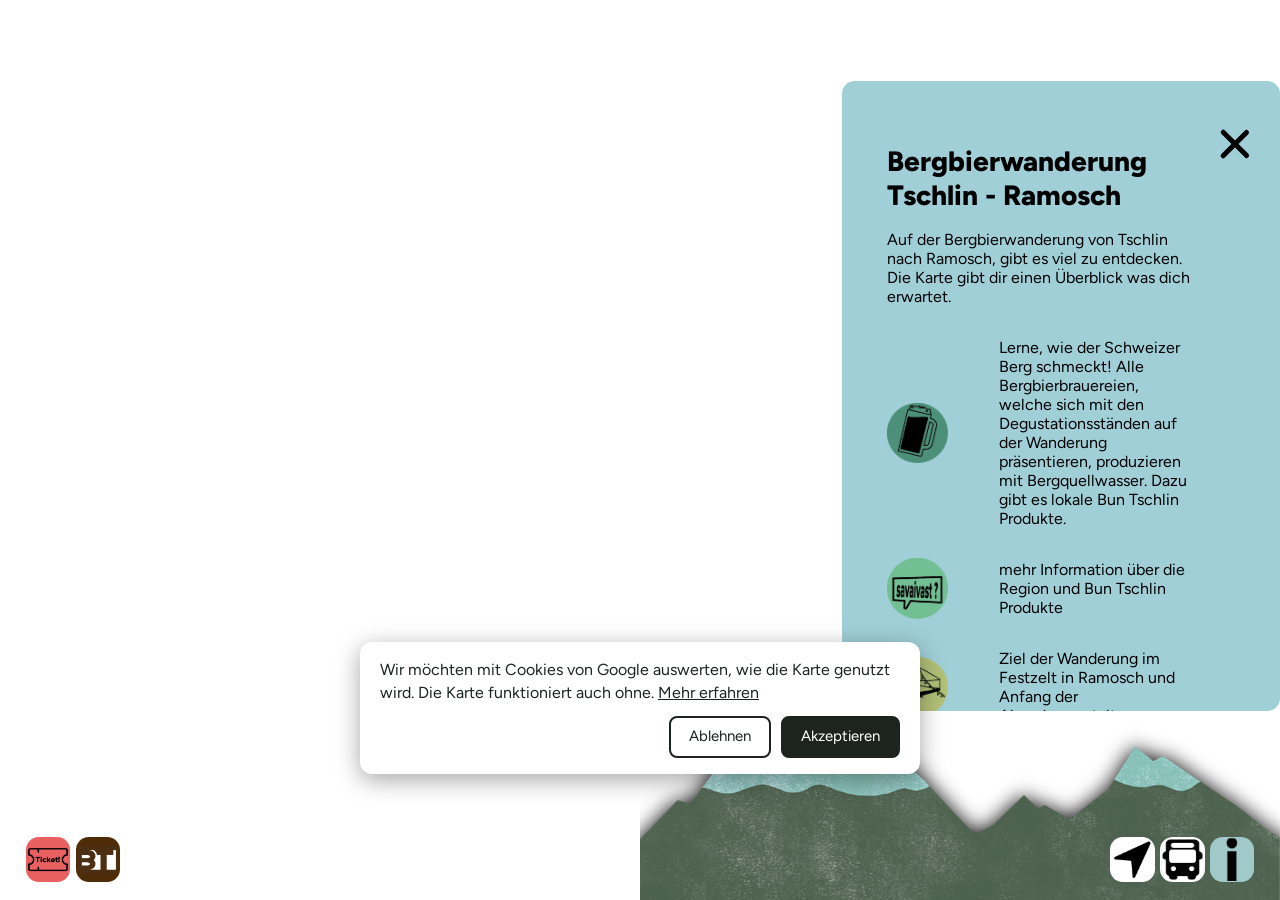
<file: index.html>
<!DOCTYPE html>
<html lang='de'>

<head>
    <meta charset='utf-8' />
    <title>Bergbierfestival Karte</title>
    <meta name='viewport' content='width=device-width, initial-scale=1' />
    <script src='https://api.tiles.mapbox.com/mapbox-gl-js/v2.9.1/mapbox-gl.js'></script>
    <script src="./js/jquery-3.7.1.min.js"></script>

    <link href='https://api.tiles.mapbox.com/mapbox-gl-js/v2.9.1/mapbox-gl.css' rel='stylesheet' />

    <link rel="preload" href="./font/figtree-latin-400-normal.woff2" as="font" type="font/woff2" crossorigin>
    <link rel="preload" href="./font/figtree-latin-800-normal.woff2" as="font" type="font/woff2" crossorigin>
    <link rel="preload" as="style" href="style.css">
    <link rel="stylesheet" href="style.css">

    <link rel="preload" href="./img/logo/bsSchorta.jpg">
    <link rel="preload" href="./img/logo/bzZanetti.jpg">
    <link rel="preload" href="./img/logo/prRiatsch.jpg">

    <link rel="preload" href="./img/logo/simmentaler.png">
    <link rel="preload" href="./img/logo/beEngiadinaisa.jpeg">
    <link rel="preload" href="./img/logo/mundart.png">

    <link rel="preload" href="./img/memories/foto1.jpg">
    <link rel="preload" href="./img/memories/foto2.jpg">
    <link rel="preload" href="./img/memories/foto3.jpg">




    <!-- Google Tag Manager: wird erst nach Einwilligung geladen (consent.js) -->
    <script src="consent.js" defer></script>
</head>

<body>


    <div id="banner"><img src="./illustrationen/banner.png" alt="Bergbierfestival Tschlin"></div>


    <div id='map'></div>

    <div id="hiddenInfoGeneral" class="boxDesign">
        <div class="arrow" id="arrowBarInfo" onclick="one()">
            <div class=" line"></div>
            <div class="line" id="second"></div>
        </div>
        <div id="labelsGeneral" class="layoutDesignText">
            <h1>Bergbierwanderung Tschlin - Ramosch</h1>
            <p>Auf der Bergbierwanderung von Tschlin nach Ramosch, gibt es viel zu entdecken. Die Karte gibt dir einen
                Überblick was dich erwartet.</p>

            <div class="legende">
                <div>
                    <img src="./iconsMap/stand.png" alt="">
                    <p>Lerne, wie der Schweizer Berg schmeckt!
                        Alle Bergbierbrauereien, welche sich mit den Degustationsständen auf der Wanderung präsentieren,
                        produzieren mit Bergquellwasser. Dazu gibt es lokale Bun Tschlin Produkte.</p>
                </div>

                <div>
                    <img src="./iconsMap/savaivast.png" alt="">
                    <p>mehr Information über die Region und Bun Tschlin Produkte</p>
                </div>


                <div>
                    <img src="./iconsMap/konzert.png" alt="">
                    <p> Ziel der Wanderung im Festzelt in Ramosch und Anfang der Abendveranstaltung.</p>
                </div>
                <h2><br>Start</h2>
                <p>Tschlin, Posthaltestelle: zwischen 11:00 und 14:00 Uhr (Shuttle vorhanden). Alle
                    Bergbierliebhabenden erhalten dort ein Degustationsglas und ihr Festbändel für die Wanderung. </p>
                <p>Abgabe von Bier ab 16 Jahren.</p>
                <h2>Wanderung</h2>
                <p>Die Wanderung kann in individueller Geschwindigkeit absolviert werden. Die 6 Stände sind während
                    den in der Karte erwähnten Zeiten betreut und in regelmässigen Abständen der Strecke entlang
                    verteilt. Zeitbedarf inkl. Pausen 3 – 5 Stunden. </p>
                <h2>Strecke</h2>
                <p>Der Weg ist bis nach Ramosch gekennzeichnet, folgt einfach der «Bergbierwanderung» Markierung. Die
                    Wanderung ist leicht und kann in einfachen Wanderschuhen absolviert werden. Warme Kleidung und ein
                    Fotoapparat sind wichtig.</p>
                <h2>Verpflegung / Stände</h2>
                <p>An diversen Ständen gibt es auch Spezialitäten aus dem Bun Tschlin Angebot. Dies sorgt zusätzlich für
                    eine kulinarische Bereicherung auf der Wanderung und bietet die Möglichkeit das Bun Tschlin Angebot
                    kennen zu lernen.</p>
                <h2>Ziel / Festgelände</h2>
                <p>Festzelt in Ramosch<br>Türöffnung 16:00 Uhr</p>
                <h2>Profil</h2>
                <p>Länge: 11.6km<br>Auf-/Abstiege: 401m / 744m<br>Zeit: 3 - 5 h<br>min / max Höhe: 1153 m / 1783 m</p>
                <br>
                <h2>Notfall:</h2>
                <p>REGA: <a href="tel:1414">1414</a> <br><br>
                    SANITÄT: <a href="tel:144">144</a> <br><br>
                    OK: <a href="tel:+41793437926">079 343 79 26</a> / <a href="tel:+41767191480">076 719 14 80</a></p>
                <br>
                <h2>Sponsoren</h2>
                <img src="./img/logo/sponsoren2026.png" alt="Logos der Sponsoren" style="width: 100%; height: auto;">
                <p><br><a href="./impressum.html">Impressum & Datenschutz</a></p>

            </div>

        </div>

    </div>

    <div id="hiddenBus" class="boxDesign">
        <div class="arrow" id="arrowBarInfo" onclick="one()">
            <div class=" line"></div>
            <div class="line" id="second"></div>
        </div>
        <div id="labelsBus" class="layoutDesignText">
            <img src="./img/busfahrplan/busfahrplan2026.jpg" alt="Busfahrplan 2026">
            <a class="downloadButton" href="./img/busfahrplan/busfahrplan2026.pdf" download="Busfahrplan_BBF26.pdf" target="_blank">Shuttle-Service herunterladen (PDF)</a>
        </div>
    </div>

    <div id="layerOne">
        <div class="arrow" onclick="one()" id="arrowBarInfo">
            <div class=" line"></div>
            <div class="line" id="second"></div>
        </div>
        <div id="one"></div>
    </div>

    <div id="layerTwo" class='boxDesign'>
        <div class="arrow" id="arrowBarInfo" onclick="two()">
            <div class=" line"></div>
            <div class="line" id="second"></div>
        </div>
        <div id="two" class="layoutDesignText"></div>
    </div>



    <div id="bergmassiv" data-tooltip="Höhenprofil anzeigen">
        <img src="./illustrationen/bergmassiv.png" alt="Höhenprofil anzeigen">
    </div>

    <div id="actionHoehenprofil">
        <svg id="Layer_1" xmlns="http://www.w3.org/2000/svg" viewBox="0 0 377 355.77" class="hiddeBergprofil">

            <polygon class="cls-1"
                points="0 44.05 9.22 44.05 34.83 37.9 40.98 24.59 53.27 24.59 64.54 24.59 77.86 19.46 87.08 24.59 100.4 24.59 121.91 19.46 129.08 7.17 142.4 11.27 158.79 0 169.04 0 184.87 9.22 205.92 12.29 226.4 22.03 238.7 29.71 260.21 35.86 278.65 44.05 288.9 44.05 301.19 59.42 309.97 67.61 330.9 79.91 348.32 93.23 367.78 102.45 377 102.45 377 355.77 0 355.77 0 44.05" />
        </svg>

        <div id="textHoehenprofil" class="hiddeBergprofil">
            <h2>Länge: 11.6km</h2><br>
            <h2>Auf-/Abstiege: 401m / 744m</h2><br>
            <h2>Zeit: 3 - 5 h</h2><br>
            <h2>min / max Höhe: 1153 m / 1783 m</h2><br>
        </div>
    </div>

    <div class="iconBlock" id="right">


        <div id="circleNavi" onclick="geoFindMe()" class="buttonDesign" data-tooltip="Mein Standort" aria-label="Mein Standort">
            <img src="./illustrationen/navigation.png" alt="Mein Standort">
        </div>

        <div id="circleBus" onclick="infosBus()" class="buttonDesign" data-tooltip="Shuttle-Service" aria-label="Shuttle-Service">

            <img src="./illustrationen/bus.png" alt="Shuttle-Service">
        </div>

        <div id="circleGeneral" onclick="infosGeneral()" class="buttonDesign" data-tooltip="Informationen" aria-label="Informationen">

            <img src="./illustrationen/info.png" alt="Informationen">


        </div>

    </div>

    <div class="iconBlock" id="left">
        <a id="nochKeinTicket" class="buttonDesign" target="_blank" data-tooltip="Tickets kaufen" aria-label="Tickets kaufen"
            href="https://www.ticketino.com/de/Event/Bergbierfestival-2026/208650"><img
                src="./illustrationen/ticket.png" alt="Tickets kaufen">
        </a>
        <a target="_blank" id="BT" class="buttonDesign" data-tooltip="Bun Tschlin Shop" aria-label="Bun Tschlin Shop" href="https://shop.buntschlin.ch/"><img
                src="./illustrationen/BT.png" alt="Bun Tschlin Shop">
        </a>
    </div>



    <script src="locations.js"></script>
</body>
</file>
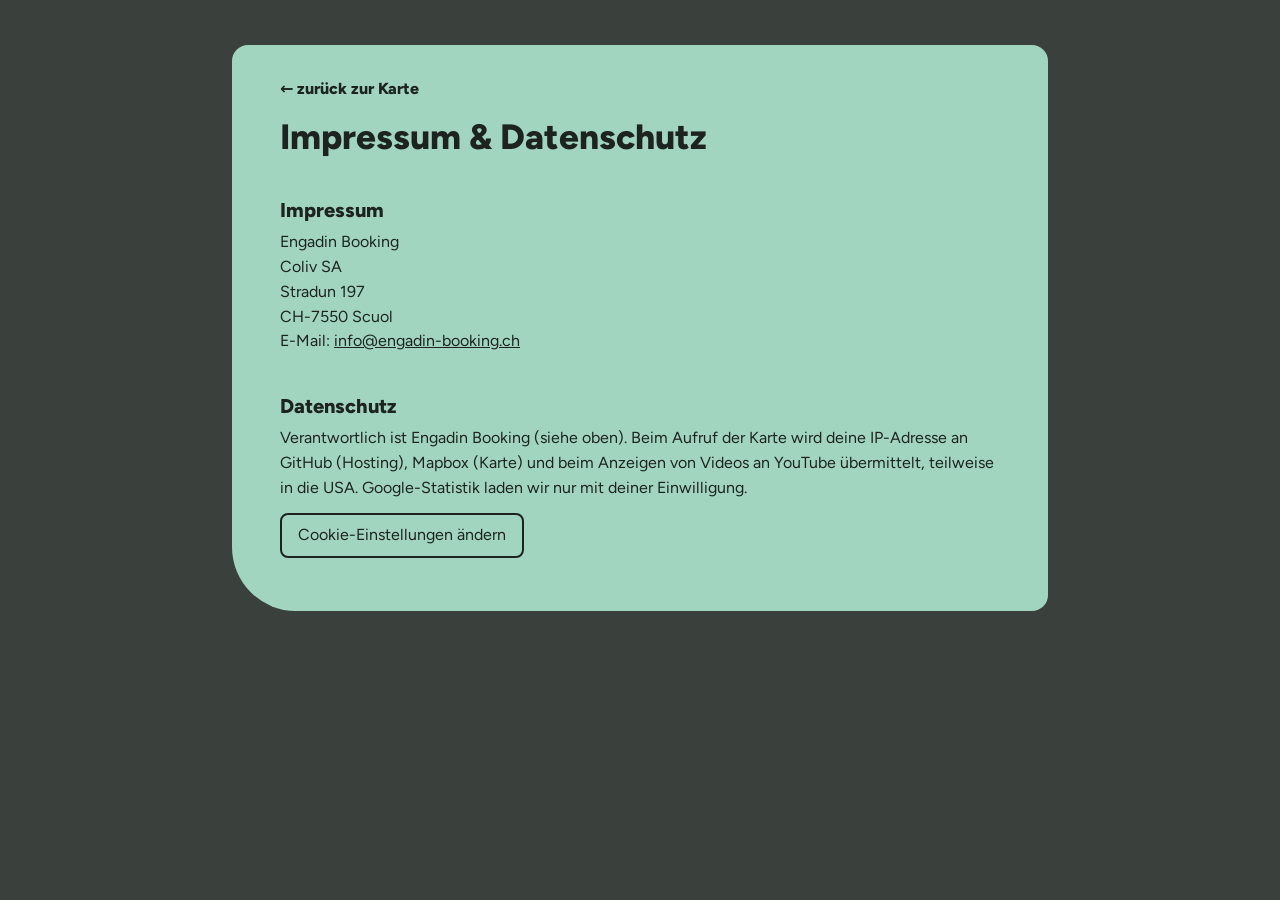
<file: impressum.html>
<!DOCTYPE html>
<html lang='de'>

<head>
    <meta charset='utf-8' />
    <title>Impressum & Datenschutz – Bergbierfestival Karte</title>
    <meta name='viewport' content='width=device-width, initial-scale=1' />
    <meta name="robots" content="noindex">
    <style>
        @font-face {
            font-family: 'Figtree';
            font-weight: 400;
            font-display: swap;
            src: url('./font/figtree-latin-400-normal.woff2') format('woff2');
        }

        @font-face {
            font-family: 'Figtree';
            font-weight: 800;
            font-display: swap;
            src: url('./font/figtree-latin-800-normal.woff2') format('woff2');
        }

        :root {
            --hintergrund: #3a413c;
            --flaeche: #a2d5bf;
            --text: #1d2420;
        }

        body {
            margin: 0;
            padding: 0 16px;
            background-color: var(--hintergrund);
            color: var(--text);
            font-family: 'Figtree', system-ui, sans-serif;
            line-height: 1.55;
        }

        main {
            max-width: 720px;
            margin: 5vh auto;
            padding: 32px clamp(20px, 5vw, 48px) 40px;
            background-color: var(--flaeche);
            border-radius: 16px 16px 16px 64px;
        }

        h1,
        h2 {
            font-weight: 800;
            line-height: 1.2;
        }

        h1 {
            font-size: clamp(1.7rem, 5vw, 2.2rem);
            margin: 0.4em 0 0.8em;
        }

        h2 {
            font-size: 1.25rem;
            margin: 2em 0 0.4em;
        }

        h3 {
            font-size: 1rem;
            margin: 1.4em 0 0.2em;
        }

        p,
        ul {
            margin: 0 0 0.8em;
        }

        a {
            color: inherit;
        }

        .zurueck {
            display: inline-block;
            font-weight: 600;
            text-decoration: none;
        }

        .zurueck:hover {
            text-decoration: underline;
        }

        .knopf {
            font: inherit;
            padding: 8px 16px;
            border-radius: 8px;
            border: 2px solid var(--text);
            background-color: transparent;
            color: var(--text);
            cursor: pointer;
        }

        #cookieStatus {
            margin-left: 8px;
        }

    </style>
</head>

<body>
    <main>
        <a class="zurueck" href="./">← zurück zur Karte</a>

        <h1>Impressum & Datenschutz</h1>

        <h2>Impressum</h2>
        <p>
            Engadin Booking<br>
            Coliv SA<br>
            Stradun 197<br>
            CH-7550 Scuol<br>
            E-Mail: <a href="mailto:info@engadin-booking.ch">info@engadin-booking.ch</a>
        </p>

        <h2 id="datenschutz">Datenschutz</h2>
        <p>Verantwortlich ist Engadin Booking (siehe oben). Beim Aufruf der Karte wird deine IP-Adresse an GitHub
            (Hosting), Mapbox (Karte) und beim Anzeigen von Videos an YouTube übermittelt, teilweise in die USA.
            Google-Statistik laden wir nur mit deiner Einwilligung.</p>
        <p><button type="button" class="knopf" id="cookieZuruecksetzen">Cookie-Einstellungen ändern</button>
            <span id="cookieStatus" role="status"></span></p>
    </main>

    <script>
        //Wahl löschen: beim nächsten Besuch der Karte erscheint der Cookie-Hinweis wieder
        document.getElementById('cookieZuruecksetzen').onclick = function () {
            try { localStorage.removeItem('cookieEinwilligung'); } catch (e) { }
            document.getElementById('cookieStatus').textContent = 'Erledigt – der Hinweis erscheint wieder, wenn du zur Karte zurückkehrst.';
        };
    </script>
</body>

</html>
</file>
<file: style.css>
/* Schrift: Figtree (kostenlos, SIL Open Font License, siehe font/Figtree-OFL.txt) */
@font-face {
    font-family: 'Figtree';
    font-style: normal;
    font-weight: 400;
    font-display: swap;
    src: url('./font/figtree-latin-400-normal.woff2') format('woff2');
    unicode-range: U+0000-00FF,U+0131,U+0152-0153,U+02BB-02BC,U+02C6,U+02DA,U+02DC,U+0304,U+0308,U+0329,U+2000-206F,U+20AC,U+2122,U+2191,U+2193,U+2212,U+2215,U+FEFF,U+FFFD;
}

@font-face {
    font-family: 'Figtree';
    font-style: normal;
    font-weight: 400;
    font-display: swap;
    src: url('./font/figtree-latin-ext-400-normal.woff2') format('woff2');
    unicode-range: U+0100-02BA,U+02BD-02C5,U+02C7-02CC,U+02CE-02D7,U+02DD-02FF,U+0304,U+0308,U+0329,U+1D00-1DBF,U+1E00-1E9F,U+1EF2-1EFF,U+2020,U+20A0-20AB,U+20AD-20C0,U+2113,U+2C60-2C7F,U+A720-A7FF;
}

@font-face {
    font-family: 'Figtree';
    font-style: normal;
    font-weight: 800;
    font-display: swap;
    src: url('./font/figtree-latin-800-normal.woff2') format('woff2');
    unicode-range: U+0000-00FF,U+0131,U+0152-0153,U+02BB-02BC,U+02C6,U+02DA,U+02DC,U+0304,U+0308,U+0329,U+2000-206F,U+20AC,U+2122,U+2191,U+2193,U+2212,U+2215,U+FEFF,U+FFFD;
}

@font-face {
    font-family: 'Figtree';
    font-style: normal;
    font-weight: 800;
    font-display: swap;
    src: url('./font/figtree-latin-ext-800-normal.woff2') format('woff2');
    unicode-range: U+0100-02BA,U+02BD-02C5,U+02C7-02CC,U+02CE-02D7,U+02DD-02FF,U+0304,U+0308,U+0329,U+1D00-1DBF,U+1E00-1E9F,U+1EF2-1EFF,U+2020,U+20A0-20AB,U+20AD-20C0,U+2113,U+2C60-2C7F,U+A720-A7FF;
}

body {
    font-family: 'Figtree', system-ui, sans-serif;
    height: 100%;
    margin: 0;
    padding: 0;
    overscroll-behavior: none;
}

h1 {
    font-family: 'Figtree', system-ui, sans-serif;
    font-weight: 800;
    margin: 0 0 2vh 0;
    font-size: 26px;
}

h2 {
    margin: 0;
    font-size: 18px;
}

h3 {
    font-family: 'Figtree', system-ui, sans-serif;
    font-weight: 800;
    margin: 0;
}


img {
    width: 100%;
    height: 100%;
    object-fit: contain;
}

a {
    color: black;
}

p {
    hyphens: auto;
    font-size: 15px;
}

iframe {
    width: 100%;
}




#banner {
    z-index: 3;
    position: fixed;
    display: flex;
    justify-content: center;
    margin-left: auto;
    margin-right: auto;
    width: 100%;
}


#bergmassiv {
    z-index: 3;
    bottom: -5px;
    position: fixed;
    display: flex;
    justify-content: center;
    width: 100%;
    object-fit: contain;
    height: 20%;
}

#bergmassiv img {
    margin: 0;
    width: 100%;
    object-fit: fill;
}

svg {
    transform: scale(1);
    bottom: 0;
    z-index: 1;
    fill: #020e04db;
    position: absolute;

}

#textHoehenprofil {
    bottom: 20vh;
    width: 100%;
    z-index: 1;
    margin-left: 4em;
    display: block;
    justify-content: center;
    color: #ffffff;
    position: fixed;
}

#actionHoehenprofil {
    display: none;
    opacity: 0;
    -webkit-transition: opacity 0.3s ease-in-out;
    -moz-transition: opacity 0.3s ease-in-out;
    -ms-transition: opacity 0.3s ease-in-out;
    -o-transition: opacity 0.3s ease-in-out;
    transition: opacity 0.3s ease-in-out;
}

#actionHoehenprofil.fade {
    z-index: 4;
    display: block;
    opacity: 1;
}





#map {
    position: absolute;
    top: 0;
    bottom: 0;
    width: 100%;
}



.layoutDesignText {
    margin: 8vh 6vh 8vh 3vh;
}

.layoutDesignIllus {
    margin: 8vh 6vh 8vh 3vh;
}

.boxDesign {
    position: absolute;
    height: auto;
    width: 87vw;
    z-index: 2;
    right: 0;
    top: 9vh;
    border-radius: 1vw 1vw 1vw 10vw;
    background-color: #a2d5bf;
    overflow: auto;
    max-height: 67vh;
}

.boxAbgesagt {
    background-color: #fa4c4c;
}

.boxDurchfuehrung {
    background-color: #4CFAE9;
}


.boxDesignSmall {
    width: 67vw;
    background-color: #00a26b;
}

.boxDesignDidYouKnow {
    background-color: #72bf93;
}

.boxDesignKonzert {
    background-color: #b3c078;

}

.illusDesign {
    top: 9vh;
    z-index: 1;
    right: 0;
    position: absolute;
    padding: 0 0 3vh 2vh;
}

#layerOne {
    display: none;
}

#layerTwo {
    display: none;
}


#hiddenInfoGeneral {
    background-color: #a0cfd7;
    display: block;
}

#hiddenBus {
    background-color: #d3e9f5;
    display: none;
}

.downloadButton {
    display: inline-block;
    margin-top: 2vh;
    padding: 1.2vh 2.5vh;
    border-radius: 3vh;
    background-color: white;
    color: black;
    font-weight: bold;
    text-decoration: none;
    box-shadow: 0 0.3vh 0.8vh rgba(0, 0, 0, 0.2);
}

.downloadButton:hover {
    background-color: #a0cfd7;
}


.legende {
    display: flex;
    flex-direction: column;
}

.legende div {
    display: flex;
    flex-direction: row;
    align-items: center;

}

.legende img {
    width: 20%;
    margin: 1vh 4vw 1vh 0;

}






.arrow {
    position: fixed;
    width: 4vw;
    height: 4vw;
    padding-top: 11vh;
    right: 3.5vw;
    z-index: 2;
}

.line {
    position: absolute;
    left: 50%;
    width: 8vw;
    height: 1vw;
    border-radius: 2vw;
    background: #000000;
    transform: translate(-50%, -50%) rotate(45deg);
}

#second {
    transform: translate(-50%, -50%) rotate(-45deg);
}

#circle {
    margin: 2vw;
    background-color: rgb(77, 143, 121);
    width: 40vw;
    height: 40vw;
    border-radius: 100%;
}

#circle2 {
    margin: 2vw;
    background-color: #4d8f79;
    width: 40vw;
    height: 40vw;
    border-radius: 100%;
}








#blue {
    height: fit-content;
}


.iconBlock {
    z-index: 5;
    position: fixed;
    bottom: 2vh;

    display: flex;
    justify-content: center;
    align-items: center;
    gap: 1vw;

}

#right {
    right: 2vw;
}

#left {
    left: 2vw;
}

.buttonDesign {
    width: 10vw;
    height: 10vw;
    border-radius: 1vw;
    background-color: #ffffff;

}

#circleGeneral {
    background-color: #a1c9c9;
}


#nochKeinTicket {
    background-color: #e96060;
}

#BT {
    background-color: #4f2c08;
}




.marker {
    width: 8vw;
    height: 8vw;
    border-radius: 10vw;
    background-color: #0762f5ad;
}




@media (min-width:680px) {

    h1 {
        font-size: 28px;
    }

    #banner img {
        display: none;
    }


    h2 {
        font-size: 20px;
    }

    p {
        font-size: 16px;
    }


    #bergmassiv {
        right: 0;
        width: 50%;
        height: 20%;
    }

    #bergmassiv img {
        object-fit: fill;
    }

    svg {
        bottom: -657px;
    }



    .buttonDesign {
        width: 3.5vw;
        height: 3.5vw;
    }

    .iconBlock {
        gap: 0.4vw;
    }

    #textHoehenprofil {
        bottom: 26vh;
    }

    .marker {
        width: 3vw;
        height: 3vw;
    }










    .boxDesign {
        width: 30vw;
        max-height: 60vh;
        border-radius: 1vw 1vw 1vw 3vw;
    }

    .layoutDesignText {
        margin: 0vh 6vh 8vh 3vh;
    }

    .layoutDesignIllus {
        margin: 0vh 1vh 8vh 3vh;

    }


    #layerOne {

        padding: 7vh 4vh 3vh 2vh;
    }

    #layerTwo {

        padding: 7vh 4vh 3vh 2vh;
    }

    .boxDesignSmall {
        width: 30vw;
        max-height: 60vh;
    }







    #circle {
        width: 10vw;
        height: 10vw;
    }

    #circle2 {
        width: 10vw;
        height: 10vw;
    }

    .arrow {
        top: 5vh;
        right: 1.5vw;

    }

    .line {
        width: 3vw;
        height: 0.4vw;
    }



    #hiddenInfoGeneral {
        padding: 7vh 4vh 3vh 2vh;
    }

    #hiddenBus {
        padding: 7vh 4vh 3vh 2vh;
    }


}

@media (min-width:1920px) {

    h1 {
        font-size: 40px;
    }

    h2 {
        font-size: 30px;
    }

    p {
        font-size: 18px;
    }

    #bergmassiv {
        height: 20%;
    }

    svg {
        bottom: -957px;
    }








}

/* Hover für alle Icons (nur auf Geräten mit Maus) */
.buttonDesign,
#circle img,
#circle2 img,
#bergmassiv,
.arrow {
    cursor: pointer;
    transition: transform 0.2s ease-in-out, box-shadow 0.2s ease-in-out, opacity 0.2s ease-in-out;
}

@media (hover: hover) {
    .buttonDesign:hover {
        transform: scale(1.08);
        box-shadow: 0 0.4vh 1.2vh rgba(0, 0, 0, 0.3);
    }

    #circle img:hover,
    #circle2 img:hover {
        transform: scale(1.08);
    }

    .arrow:hover {
        opacity: 0.6;
    }
}

/* Beschriftung der Icons beim Hover */
.buttonDesign[data-tooltip] {
    position: relative;
}

/* Bild an die runden Ecken der Icons anpassen (z.B. Rahmen im Bus-Bild) */
.buttonDesign img {
    border-radius: inherit;
    clip-path: inset(1px round 1vw);
}

@media (hover: hover) {
    .buttonDesign[data-tooltip]::after {
        content: attr(data-tooltip);
        position: absolute;
        bottom: calc(100% + 1vh);
        left: 50%;
        transform: translateX(-50%) translateY(0.5vh);
        padding: 0.6vh 0.8vw;
        border-radius: 0.5vw;
        background-color: rgba(0, 0, 0, 0.8);
        color: #ffffff;
        font-size: 1.5vh;
        white-space: nowrap;
        pointer-events: none;
        opacity: 0;
        transition: opacity 0.2s ease-in-out, transform 0.2s ease-in-out;
    }

    .buttonDesign[data-tooltip]:hover::after {
        opacity: 1;
        transform: translateX(-50%) translateY(0);
    }

    /* äusserste Icons: Beschriftung nicht über den Bildschirmrand hinaus */
    #left .buttonDesign[data-tooltip]:first-child::after {
        left: 0;
        transform: translateY(0.5vh);
    }

    #left .buttonDesign[data-tooltip]:first-child:hover::after {
        transform: translateY(0);
    }

    #right .buttonDesign[data-tooltip]:last-child::after {
        left: auto;
        right: 0;
        transform: translateY(0.5vh);
    }

    #right .buttonDesign[data-tooltip]:last-child:hover::after {
        transform: translateY(0);
    }
}

/* Höhenprofil: Text immer auf der Fläche des grossen Bergs.
   Berg (SVG) und Text liegen im selben Rahmen mit dem Seitenverhältnis des SVG. */
#actionHoehenprofil.fade {
    position: fixed;
    left: 0;
    bottom: 0;
    width: 100%;
    aspect-ratio: 377 / 355.77;
    pointer-events: none;
}

#actionHoehenprofil svg {
    position: absolute;
    top: 0;
    left: 0;
    bottom: auto;
    width: 100%;
    height: 100%;
}

#actionHoehenprofil #textHoehenprofil {
    position: absolute;
    top: 18vw;
    left: 0;
    bottom: auto;
    width: auto;
}

@media (min-width:680px) {
    #actionHoehenprofil.fade {
        top: 40vh;
        bottom: auto;
    }

    /* knapp unter der Bergkante links (11.7vw), aber nicht zu tief bei breiten, niedrigen Fenstern */
    #actionHoehenprofil #textHoehenprofil {
        top: min(calc(11.7vw + 4vh), 30vh);
    }
}

/* Hinweis unten am Bildschirm (z.B. Standort nicht verfügbar) */
#hinweis {
    position: fixed;
    z-index: 6;
    left: 50%;
    bottom: 14vh;
    max-width: 80vw;
    padding: 1.2vh 1.6vh;
    border-radius: 1vh;
    background-color: rgba(0, 0, 0, 0.85);
    color: #ffffff;
    text-align: center;
    pointer-events: none;
    opacity: 0;
    transform: translateX(-50%) translateY(1vh);
    transition: opacity 0.3s ease-in-out, transform 0.3s ease-in-out;
}

#hinweis.sichtbar {
    opacity: 1;
    transform: translateX(-50%) translateY(0);
}

/* Bergkette: Tooltip "Höhenprofil anzeigen" */
@media (hover: hover) {
    #bergmassiv[data-tooltip]::after {
        content: attr(data-tooltip);
        position: absolute;
        top: 55%;
        left: 50%;
        transform: translate(-50%, -50%);
        padding: 0.6vh 0.8vw;
        border-radius: 0.5vw;
        background-color: rgba(0, 0, 0, 0.8);
        color: #ffffff;
        font-size: 1.5vh;
        white-space: nowrap;
        pointer-events: none;
        opacity: 0;
        transition: opacity 0.2s ease-in-out;
    }

    #bergmassiv[data-tooltip]:hover::after {
        opacity: 1;
    }
}

/* Cookie-Banner (consent.js) */
#cookieBanner {
    position: fixed;
    z-index: 7;
    left: 50%;
    bottom: 14vh;
    transform: translateX(-50%);
    width: min(560px, calc(100vw - 32px));
    box-sizing: border-box;
    padding: 16px 20px;
    border-radius: 12px;
    background-color: #ffffff;
    color: #1d2420;
    box-shadow: 0 6px 24px rgba(0, 0, 0, 0.35);
    font-size: 15px;
    line-height: 1.45;
}

#cookieBanner p {
    margin: 0 0 12px;
}

#cookieBanner a {
    color: inherit;
    text-decoration: underline;
}

.cookieKnoepfe {
    display: flex;
    justify-content: flex-end;
    gap: 10px;
}

.cookieKnoepfe button {
    font: inherit;
    padding: 8px 18px;
    border-radius: 8px;
    border: 2px solid #1d2420;
    background-color: #ffffff;
    color: #1d2420;
    cursor: pointer;
}

#cookieJa {
    background-color: #1d2420;
    color: #ffffff;
}
</file>
